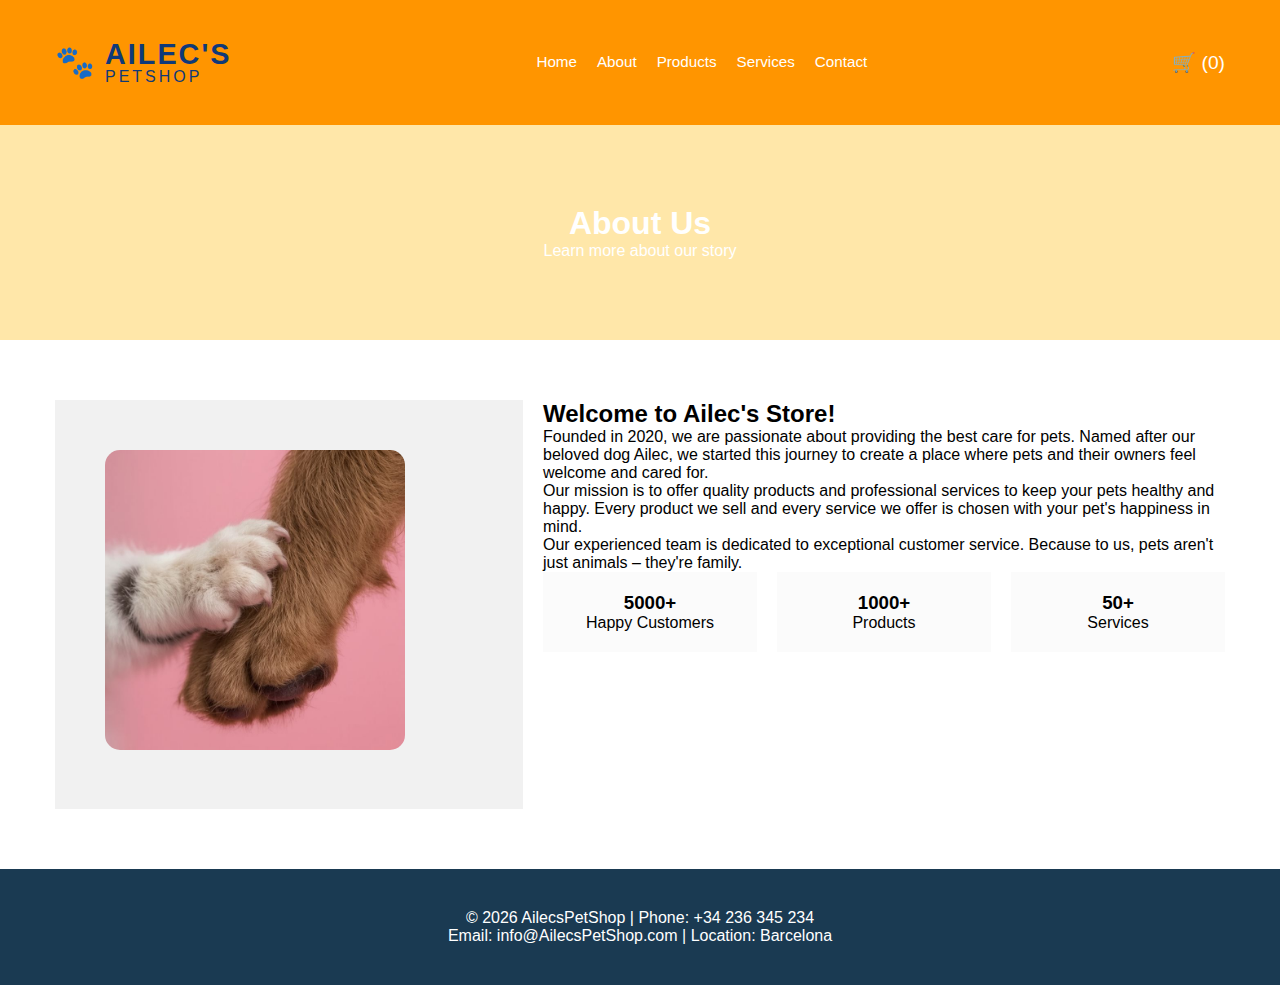
<file: about.html>
<!DOCTYPE html>
<!-- I declare this as HTML5 -->

<html lang="en">
<!-- I set the language to English -->

<head>
    <!-- Head section for page setup -->
    
    <meta charset="UTF-8">
    <!-- I use UTF-8 for character encoding -->
    
    <meta name="viewport" content="width=device-width, initial-scale=1.0">
    <!-- I make the page responsive for mobile devices -->
    
    <title>About Us - Ailec's Store</title>
    <!-- This shows in the browser tab -->
    
    <link rel="stylesheet" href="style.css">
    <!-- I link my external CSS file -->
</head>

<body>
    <!-- Body contains all visible content -->
    
    <header>
        <!-- Header for the top navigation -->
        
        <nav class="container">
            <!-- Navigation with container class -->
            
            <div class="logo">
                <!-- Logo section -->
                
                <span style="font-size: 2rem;">🐾</span>
                <!-- I made the paw emoji bigger -->
                
                <div style="display: flex; flex-direction: column; line-height: 1;">
                    <!-- I use flexbox to stack text vertically -->
                    
                    <span style="font-size: 1.8rem; font-weight: bold; letter-spacing: 2px;">AILEC'S</span>
                    <!-- Shop name styled large and bold -->
                    
                    <span style="font-size: 1rem; font-weight: normal; letter-spacing: 3px;">PETSHOP</span>
                    <!-- Subtitle with letter spacing -->
                </div>
            </div>
            
            <ul class="nav-links">
                <!-- Unordered list for navigation menu -->
                
                <li><a href="index.html">Home</a></li>
                <!-- Link to home page -->
                
                <li><a href="about.html">About</a></li>
                <!-- Link to about page (current page) -->
                
                <li><a href="products.html">Products</a></li>
                <!-- Link to products -->
                
                <li><a href="services.html">Services</a></li>
                <!-- Link to services -->
                
                <li><a href="contact.html">Contact</a></li>
                <!-- Link to contact -->
            </ul>
            
            <div style="color: white; font-size: 1.2rem;">
                <!-- Cart icon div -->
                
                <a href="cart.html" style="color: white; text-decoration: none;">
                    <!-- Link to cart page without underline -->
                    
                    🛒 <span id="cartCount">(0)</span>
                    <!-- Cart emoji with counter that JavaScript updates -->
                </a>
            </div>
        </nav>
    </header>

    <section class="page-header">
        <!-- Page title banner section -->
        
        <div class="container">
            <!-- Container to center content -->
            
            <h1>About Us</h1>
            <!-- Main page heading -->
            
            <p>Learn more about our story</p>
            <!-- Subtitle -->
        </div>
    </section>

    <section class="about">
        <!-- Main about section -->
        
        <div class="container">
            <!-- Container for centering -->
            
            <div class="about-content">
                <!-- Div to hold image and text side by side -->
                
                <div class="about-image">
                    <!-- Div for the image -->
                    
                    <div class="placeholder-image">
                        <!-- Wrapper for the image -->
                        
                        <img src="Images/When Tiny Paws Touch 🐾💕.jpg" alt="AilecsPetShop" style="width: 300px; height: 300px; object-fit: cover; border-radius: 15px;">
                        <!-- I added an image of pets -->
                        <!-- width and height make it 300x300 pixels -->
                        <!-- object-fit: cover crops without distortion -->
                        <!-- border-radius: 15px creates rounded corners -->
                    </div>
                </div>
                
                <div class="about-text">
                    <!-- Div for all the text content -->
                    
                    <h2>Welcome to Ailec's Store!</h2>
                    <!-- Section heading -->
                    
                    <p>Founded in 2020, we are passionate about providing the best care for pets. Named after our beloved dog Ailec, we started this journey to create a place where pets and their owners feel welcome and cared for.</p>
                    <!-- First paragraph explaining our story -->
                    
                    <p>Our mission is to offer quality products and professional services to keep your pets healthy and happy. Every product we sell and every service we offer is chosen with your pet's happiness in mind.</p>
                    <!-- Second paragraph about our mission -->
                    
                    <p>Our experienced team is dedicated to exceptional customer service. Because to us, pets aren't just animals – they're family.</p>
                    <!-- Third paragraph about our values -->
                    
                    <div class="stats">
                        <!-- I created this div for statistics boxes -->
                        
                        <div class="stat-box">
                            <!-- First stat box -->
                            
                            <h3>5000+</h3>
                            <!-- Number displayed large -->
                            
                            <p>Happy Customers</p>
                            <!-- Description of the statistic -->
                        </div>
                        
                        <div class="stat-box">
                            <!-- Second stat box -->
                            
                            <h3>1000+</h3>
                            <!-- Number of products -->
                            
                            <p>Products</p>
                            <!-- Label -->
                        </div>
                        
                        <div class="stat-box">
                            <!-- Third stat box -->
                            
                            <h3>50+</h3>
                            <!-- Number of services -->
                            
                            <p>Services</p>
                            <!-- Label -->
                        </div>
                    </div>
                </div>
            </div>
        </div>
    </section>

    <footer>
        <!-- Footer at bottom of page -->
        
        <div class="container">
            <!-- Container for centering -->
            
            <p>&copy; 2026 AilecsPetShop | Phone: +34 236 345 234</p>
            <!-- Copyright and phone -->
            
            <p>Email: info@AilecsPetShop.com | Location: Barcelona</p>
            <!-- Email and location -->
        </div>
    </footer>

    <script>
        // JavaScript for cart counter
        
        // I created this function to update the cart count
        function updateCartCount() {
            // Function to display number of items in cart
            
            const cart = JSON.parse(localStorage.getItem('cart')) || [];
            // I get cart data from local storage
            // localStorage.getItem('cart') retrieves saved data
            // JSON.parse converts text to array
            // || [] uses empty array if nothing saved
            
            const el = document.getElementById('cartCount');
            // I find the counter element by ID
            
            if(el) el.textContent = '(' + cart.length + ')';
            // If element exists, I update the text
            // cart.length counts items in array
            // I format it with parentheses
        }
        
        // I call the function when page loads
        updateCartCount();
    </script>
</body>
<!-- Closing body tag -->

</html>
<!-- Closing HTML tag -->
</file>
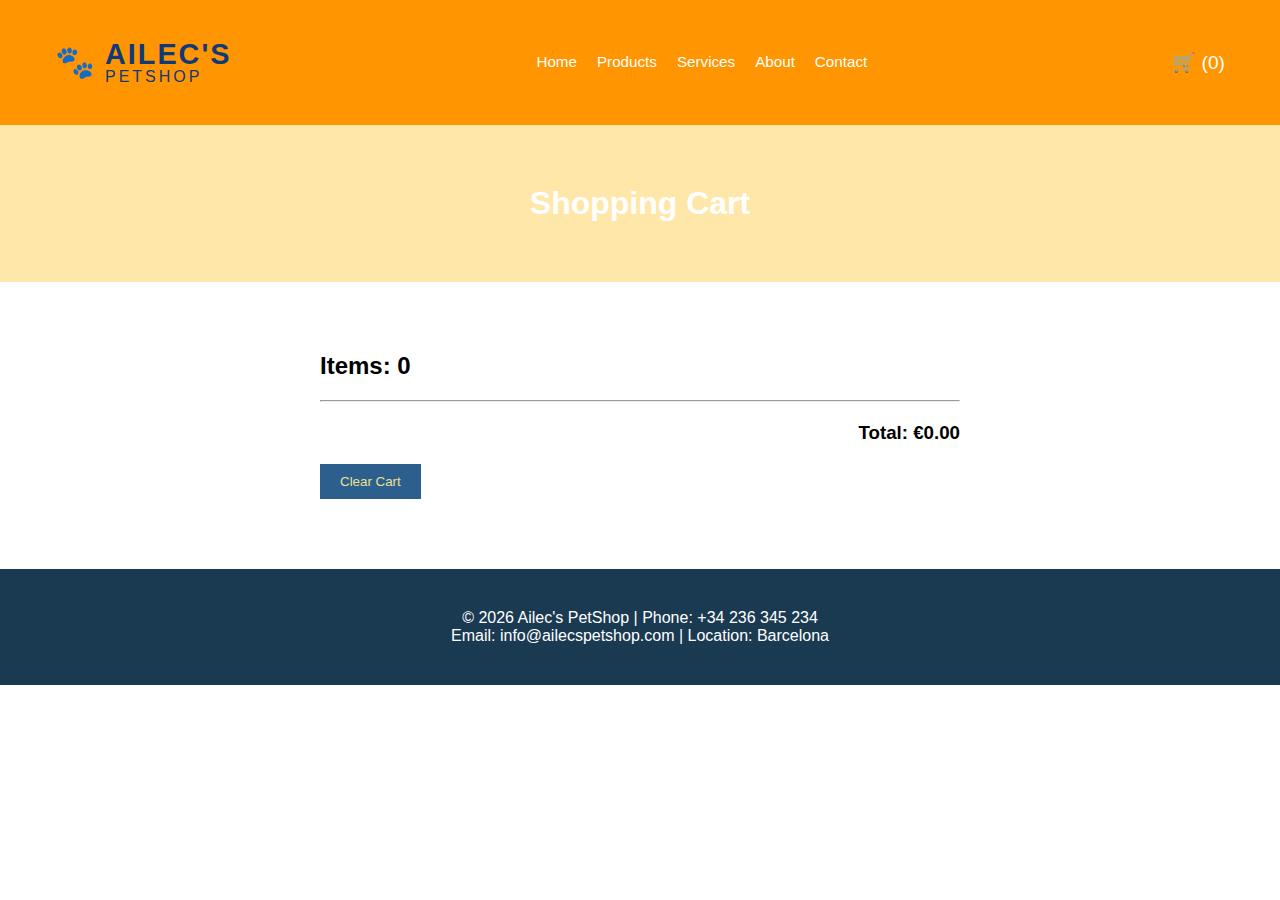
<file: cart.html>
<!DOCTYPE html>
<!-- I declare this as HTML5 -->

<html lang="en">
<!-- I set the language to English -->

<head>
    <!-- Head section for page setup -->
    
    <meta charset="UTF-8">
    <!-- I use UTF-8 encoding -->
    
    <meta name="viewport" content="width=device-width, initial-scale=1.0">
    <!-- I make the page responsive -->
    
    <title>Cart - Ailec's PetShop</title>
    <!-- Browser tab title -->
    
    <link rel="stylesheet" href="style.css">
    <!-- I link my CSS file -->
</head>

<body>
    <!-- Body contains all visible content -->
    
    <header>
        <!-- Header for navigation -->
        
        <nav class="container">
            <!-- Navigation with container class -->
            
            <div class="logo">
                <!-- Logo section -->
                
                <span style="font-size: 2rem;">🐾</span>
                <!-- I made the paw emoji bigger -->
                
                <div style="display: flex; flex-direction: column; line-height: 1;">
                    <!-- I use flexbox to stack text vertically -->
                    <!-- flex-direction: column makes items go top to bottom -->
                    <!-- line-height: 1 removes extra spacing -->
                    
                    <span style="font-size: 1.8rem; font-weight: bold; letter-spacing: 2px;">AILEC'S</span>
                    <!-- Shop name in large bold text with letter spacing -->
                    
                    <span style="font-size: 1rem; font-weight: normal; letter-spacing: 3px;">PETSHOP</span>
                    <!-- Subtitle with more letter spacing -->
                </div>
            </div>
            
            <ul class="nav-links">
                <!-- Navigation menu list -->
                
                <li><a href="index.html">Home</a></li>
                <!-- Link to home page -->
                
                <li><a href="products.html">Products</a></li>
                <!-- Link to products -->
                
                <li><a href="services.html">Services</a></li>
                <!-- Link to services -->
                
                <li><a href="about.html">About</a></li>
                <!-- Link to about -->
                
                <li><a href="contact.html">Contact</a></li>
                <!-- Link to contact -->
            </ul>
            
            <div style="color: white; font-size: 1.2rem;">
                <!-- Cart icon section -->
                <!-- I made it white and slightly bigger -->
                
                <a href="cart.html" style="color: white; text-decoration: none;">
                    <!-- Link to cart page (current page) without underline -->
                    
                    🛒 <span id="cartCount">(0)</span>
                    <!-- Cart emoji with counter that JavaScript updates -->
                </a>
            </div>
        </nav>
    </header>

    <section class="page-header">
        <!-- Page title banner -->
        
        <h1>Shopping Cart</h1>
        <!-- Main heading for cart page -->
    </section>

    <section style="padding: 40px 20px;">
        <!-- Main cart section with padding on all sides -->
        
        <div style="max-width: 700px; margin: 0 auto; background: white; padding: 30px; border-radius: 10px;">
            <!-- Container for cart content -->
            <!-- max-width: 700px limits the width -->
            <!-- margin: 0 auto centers the div -->
            <!-- background: white gives white background -->
            <!-- padding: 30px adds space inside -->
            <!-- border-radius: 10px creates rounded corners -->
            
            <div id="cartItems"></div>
            <!-- Empty div that JavaScript will fill with cart items -->
            <!-- ID allows JavaScript to find this element -->
            
            <button class="btn" onclick="localStorage.clear(); location.reload();" style="margin-top: 20px;">Clear Cart</button>
            <!-- I created a button to clear the cart -->
            <!-- onclick runs JavaScript when clicked -->
            <!-- localStorage.clear() deletes all saved data -->
            <!-- location.reload() refreshes the page -->
            <!-- margin-top: 20px adds space above button -->
        </div>
    </section>

    <footer>
        <!-- Footer at bottom of page -->
        
        <div class="container">
            <!-- Container for centering -->
            
            <p>&copy; 2026 Ailec's PetShop | Phone: +34 236 345 234</p>
            <!-- Copyright and phone number -->
            
            <p>Email: info@ailecspetshop.com | Location: Barcelona</p>
            <!-- Email and location -->
        </div>
    </footer>

    <script>
        // JavaScript to display cart items
        
        const cart = JSON.parse(localStorage.getItem('cart')) || [];
        // I get the cart data from local storage
        // localStorage.getItem('cart') retrieves saved data with key 'cart'
        // JSON.parse() converts text string back to JavaScript array
        // || [] means if no data exists, use empty array
        
        let html = '<h2>Items: ' + cart.length + '</h2><hr style="margin: 20px 0;">';
        // I start building HTML to display
        // let html creates a variable to store HTML text
        // cart.length shows number of items
        // <hr> creates a horizontal line with margin
        
        let total = 0;
        // I create a variable to calculate total price
        // Starting at 0, I'll add each product price to this
        
        cart.forEach(item => {
            // I loop through each item in the cart array
            // forEach runs this code for every item
            
            total += parseFloat(item.price);
            // I add the item's price to the total
            // parseFloat() converts text to number
            // += means add to existing value
            
            html += '<div style="padding: 15px; border-bottom: 1px solid #eee;"><strong>' + item.name + '</strong><br>€' + item.price + '</div>';
            // I add HTML for this item
            // += adds to existing html variable
            // I create a div with padding and border
            // <strong> makes product name bold
            // <br> creates line break
            // I show the price in euros
        });
        
        html += '<h3 style="margin-top: 20px; text-align: right;">Total: €' + total.toFixed(2) + '</h3>';
        // I add the total price at the end
        // text-align: right aligns text to the right
        // total.toFixed(2) formats number to 2 decimal places
        
        document.getElementById('cartItems').innerHTML = html || '<p>Cart is empty</p>';
        // I put all the HTML I built into the cartItems div
        // .innerHTML replaces the div's content
        // || '<p>Cart is empty</p>' shows this if cart has no items
        
        document.getElementById('cartCount').textContent = '(' + cart.length + ')';
        // I update the cart counter in the header
        // .textContent changes the text inside the span
        // cart.length gives the number of items
    </script>
</body>
<!-- Closing body tag -->

</html>
<!-- Closing HTML tag -->
</file>
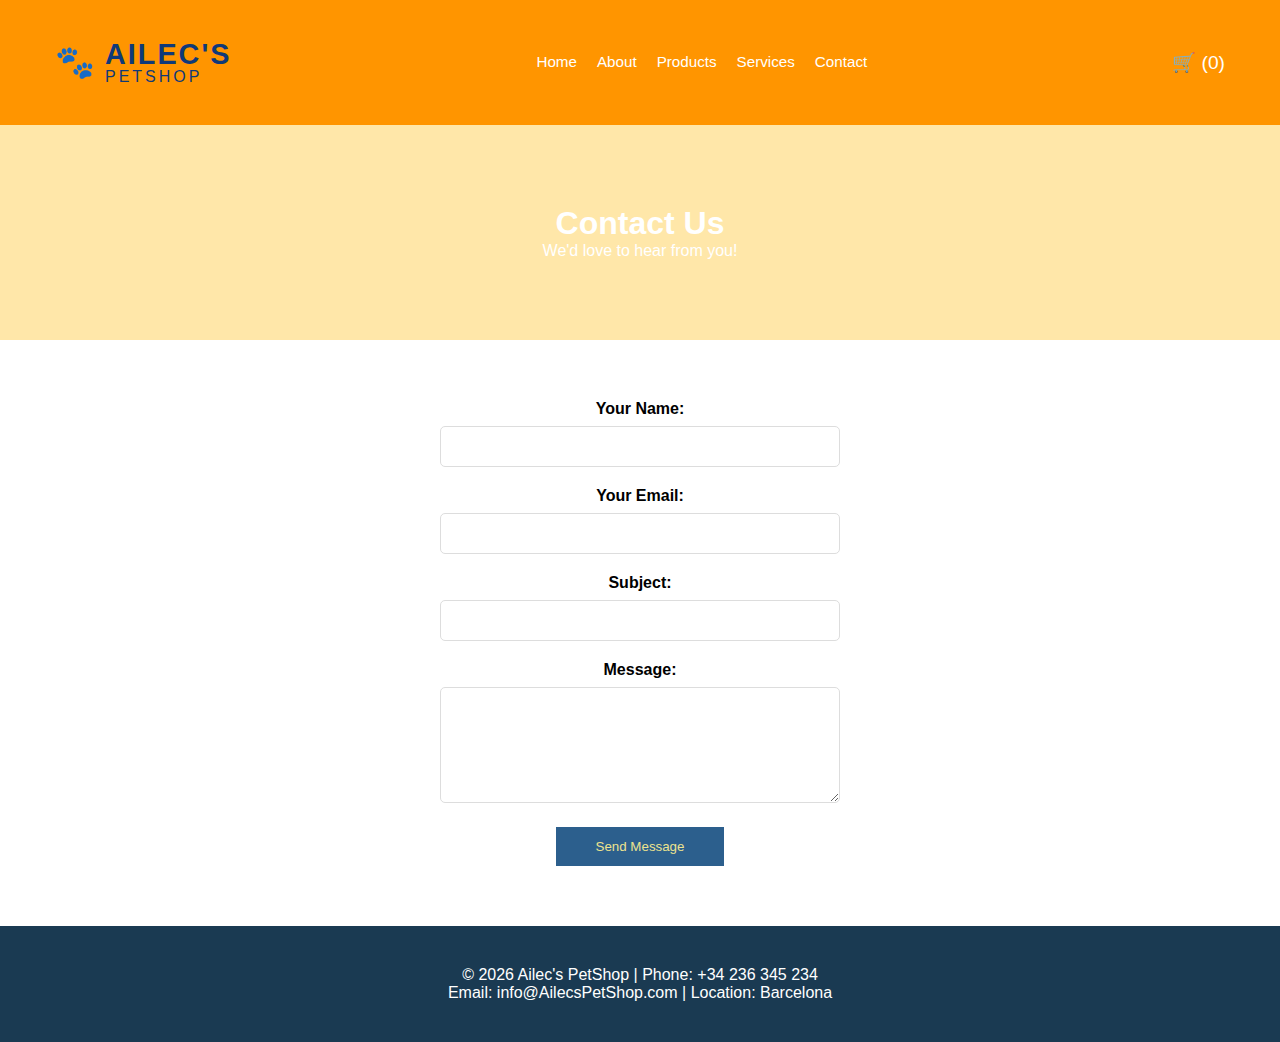
<file: contact.html>
<!DOCTYPE html>
<html lang="en">
<head>
    <meta charset="UTF-8">
    <meta name="viewport" content="width=device-width, initial-scale=1.0">
    <title>Contact - Ailec's Store</title>
    <link rel="stylesheet" href="style.css">
</head>
<body>
    <header>
        <nav class="container">
            <div class="logo">
                <span style="font-size: 2rem;">🐾</span>
                <div style="display: flex; flex-direction: column; line-height: 1;">
                    <span style="font-size: 1.8rem; font-weight: bold; letter-spacing: 2px;">AILEC'S</span>
                    <span style="font-size: 1rem; font-weight: normal; letter-spacing: 3px;">PETSHOP</span>
                </div>
            </div>
            
            <ul class="nav-links">
                <li><a href="index.html">Home</a></li>
                <li><a href="about.html">About</a></li>
                <li><a href="products.html">Products</a></li>
                <li><a href="services.html">Services</a></li>
                <li><a href="contact.html">Contact</a></li>
            </ul>
            
            <div style="color: white; font-size: 1.2rem;">
                <a href="cart.html" style="color: white; text-decoration: none;">
                    🛒 <span id="cartCount">(0)</span>
                </a>
            </div>
        </nav>
    </header>

    <section class="page-header">
        <div class="container">
            <h1>Contact Us</h1>
            <p>We'd love to hear from you!</p>
        </div>
    </section>

    <section class="contact">
        <div class="container">
            <form class="contact-form" id="contactForm">
                <div class="form-group">
                    <label for="name">Your Name:</label>
                    <input type="text" id="name" name="name" required>
                </div>

                <div class="form-group">
                    <label for="email">Your Email:</label>
                    <input type="email" id="email" name="email" required>
                </div>

                <div class="form-group">
                    <label for="subject">Subject:</label>
                    <input type="text" id="subject" name="subject" required>
                </div>

                <div class="form-group">
                    <label for="message">Message:</label>
                    <textarea id="message" name="message" rows="6" required></textarea>
                </div>

                <button type="submit" class="btn">Send Message</button>
            </form>

            <div class="success-message" id="successMsg" style="display: none; margin-top: 20px; color: green; font-weight: bold;">
                ✅ Message sent successfully!
            </div>
        </div>
    </section>

    <footer>
        <div class="container">
            <p>&copy; 2026 Ailec's PetShop | Phone: +34 236 345 234</p>
            <p>Email: info@AilecsPetShop.com | Location: Barcelona</p>
        </div>
    </footer>

    <script>
        document.querySelector('.contact-form').addEventListener('submit', function(e) {
            e.preventDefault();
            
            const successMsg = document.getElementById('successMsg');
            successMsg.style.display = 'block';
            
            this.reset();
            
            setTimeout(function() {
                successMsg.style.display = 'none';
            }, 3000);
        });

        function updateCartCount() {
            const cart = JSON.parse(localStorage.getItem('cart')) || [];
            const el = document.getElementById('cartCount');
            if(el) el.textContent = '(' + cart.length + ')';
        }
        
        updateCartCount();
    </script>
</body>
</html>
</file>
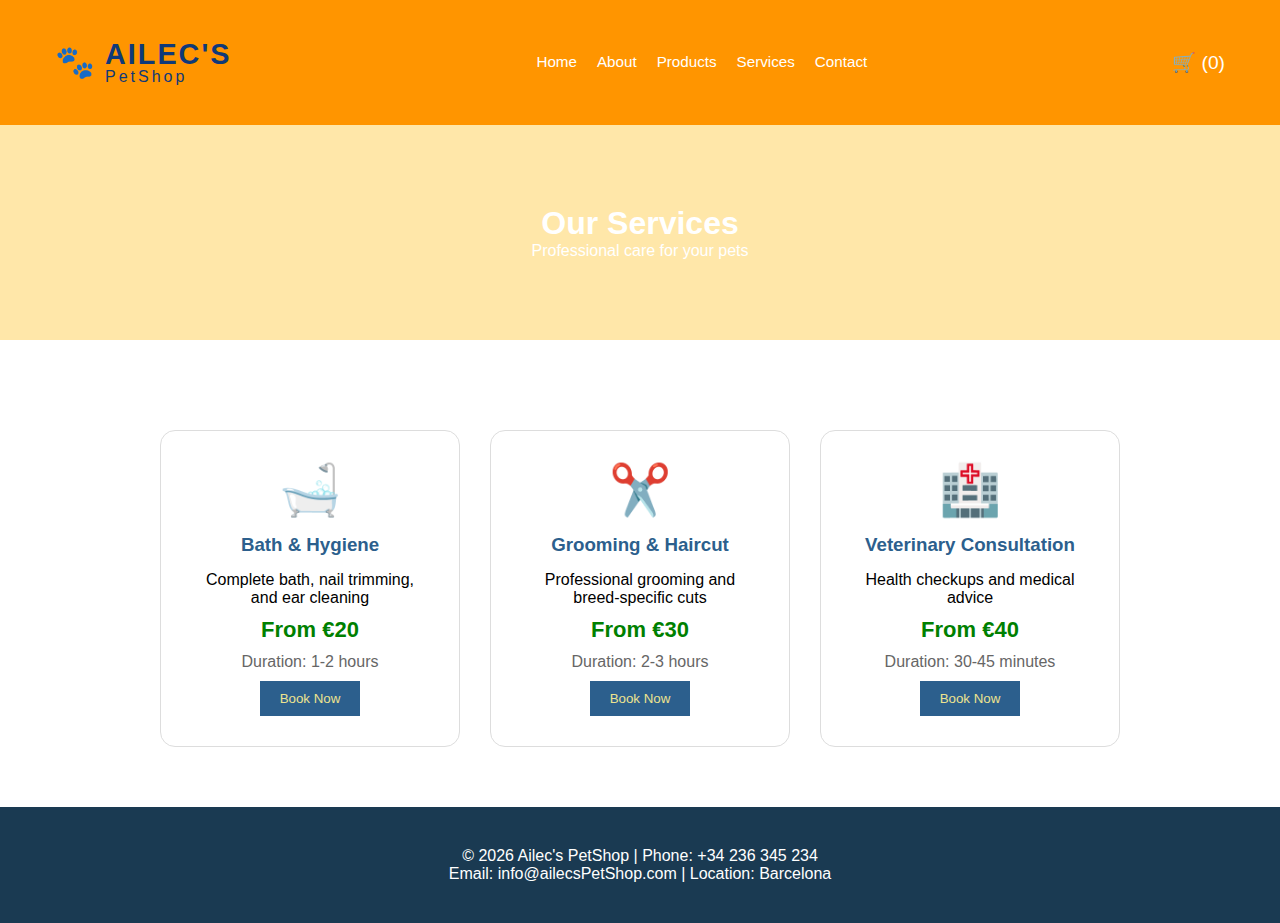
<file: services.html>
<!DOCTYPE html>
<!-- I declare this as an HTML5 document -->

<html lang="en">
<!-- I set the page language to English -->

<head>
    <!-- Head section where I put my page setup -->
    
    <meta charset="UTF-8">
    <!-- I use UTF-8 to support all characters -->
    
    <meta name="viewport" content="width=device-width, initial-scale=1.0">
    <!-- I added this to make the page responsive on mobile devices -->
    
    <title>Services - Ailec's PetShop</title>
    <!-- This is what shows in the browser tab -->
    
    <link rel="stylesheet" href="style.css">
    <!-- I link my CSS file to style the page -->
</head>

<body>
    <!-- Body contains all the visible content -->
    
    <header>
        <!-- I created the header for navigation -->
        
        <nav class="container">
            <!-- Navigation with container class to center it -->
            
            <div class="logo">
                <!-- This div holds my logo -->
                
                <span style="font-size: 2rem;">🐾</span>
                <!-- I made the paw emoji larger using inline CSS -->
                
                <div style="display: flex; flex-direction: column; line-height: 1;">
                    <!-- I use flexbox to stack the text vertically -->
                    <!-- flex-direction: column makes items go top to bottom -->
                    <!-- line-height: 1 removes extra spacing -->
                    
                    <span style="font-size: 1.8rem; font-weight: bold; letter-spacing: 2px;">AILEC'S</span>
                    <!-- I styled the shop name big and bold with letter spacing -->
                    
                    <span style="font-size: 1rem; font-weight: normal; letter-spacing: 3px;">PetShop</span>
                    <!-- Subtitle with more letter spacing -->
                </div>
            </div>
            
            <ul class="nav-links">
                <!-- I created an unordered list for my navigation menu -->
                
                <li><a href="index.html">Home</a></li>
                <!-- Link to home page -->
                
                <li><a href="about.html">About</a></li>
                <!-- Link to about page -->
                
                <li><a href="products.html">Products</a></li>
                <!-- Link to products page -->
                
                <li><a href="services.html">Services</a></li>
                <!-- This is the current page -->
                
                <li><a href="contact.html">Contact</a></li>
                <!-- Link to contact page -->
            </ul>
            
            <div style="color: white; font-size: 1.2rem;">
                <!-- I created this div for the shopping cart -->
                <!-- I made it white and slightly larger -->
                
                <a href="cart.html" style="color: white; text-decoration: none;">
                    <!-- I link to cart page and remove the underline -->
                    
                    🛒 <span id="cartCount">(0)</span>
                    <!-- Cart icon with counter -->
                    <!-- ID allows JavaScript to update this number -->
                </a>
            </div>
        </nav>
    </header>

    <section class="page-header">
        <!-- I created this section for the page title banner -->
        
        <div class="container">
            <!-- Container to center the content -->
            
            <h1>Our Services</h1>
            <!-- Main heading for the services page -->
            
            <p>Professional care for your pets</p>
            <!-- Subtitle describing what we offer -->
        </div>
    </section>

    <section class="services">
        <!-- This section contains all the service cards -->
        
        <div class="container">
            <!-- Container to keep everything centered -->
            
            <div class="services-grid">
                <!-- I use services-grid class to display services in a grid -->
                
                <!-- FIRST SERVICE: Bath & Hygiene -->
                <div class="service-card">
                    <!-- Each service is in its own card -->
                    
                    <div class="service-icon">🛁</div>
                    <!-- I added a bath emoji as the icon -->
                    <!-- The service-icon class makes it bigger -->
                    
                    <h3>Bath & Hygiene</h3>
                    <!-- Service name -->
                    
                    <p>Complete bath, nail trimming, and ear cleaning</p>
                    <!-- Description of what this service includes -->
                    
                    <p class="service-price">From €20</p>
                    <!-- Starting price with service-price class for green styling -->
                    
                    <p style="color: #666;">Duration: 1-2 hours</p>
                    <!-- I added duration info in grey color -->
                    
                    <button class="btn" onclick="window.location.href='contact.html'">Book Now</button>
                    <!-- I created a button that redirects to contact page when clicked -->
                    <!-- window.location.href changes the page URL -->
                </div>

                <!-- SECOND SERVICE: Grooming & Haircut -->
                <div class="service-card">
                    <!-- Second service card with same structure -->
                    
                    <div class="service-icon">✂️</div>
                    <!-- Scissors emoji for grooming -->
                    
                    <h3>Grooming & Haircut</h3>
                    <!-- Service name -->
                    
                    <p>Professional grooming and breed-specific cuts</p>
                    <!-- Description of grooming service -->
                    
                    <p class="service-price">From €30</p>
                    <!-- Price starting at 30 euros -->
                    
                    <p style="color: #666;">Duration: 2-3 hours</p>
                    <!-- Duration information -->
                    
                    <button class="btn" onclick="window.location.href='contact.html'">Book Now</button>
                    <!-- Button redirects to contact form for booking -->
                </div>

                <!-- THIRD SERVICE: Veterinary Consultation -->
                <div class="service-card">
                    <!-- Third service card -->
                    
                    <div class="service-icon">🏥</div>
                    <!-- Hospital emoji for veterinary services -->
                    
                    <h3>Veterinary Consultation</h3>
                    <!-- Service name -->
                    
                    <p>Health checkups and medical advice</p>
                    <!-- Description of vet services -->
                    
                    <p class="service-price">From €40</p>
                    <!-- Starting price -->
                    
                    <p style="color: #666;">Duration: 30-45 minutes</p>
                    <!-- How long the consultation takes -->
                    
                    <button class="btn" onclick="window.location.href='contact.html'">Book Now</button>
                    <!-- Button to book this service -->
                </div>
            </div>
        </div>
    </section>

    <footer>
        <!-- Footer at the bottom of the page -->
        
        <div class="container">
            <!-- Container to center footer content -->
            
            <p>&copy; 2026 Ailec's PetShop | Phone: +34 236 345 234</p>
            <!-- Copyright and phone number -->
            
            <p>Email: info@ailecsPetShop.com | Location: Barcelona</p>
            <!-- Email and location information -->
        </div>
    </footer>

    <script>
        // JavaScript to update the shopping cart counter
        
        // I created this function to show how many items are in the cart
        function updateCartCount() {
            // This function reads from local storage
            
            const cart = JSON.parse(localStorage.getItem('cart')) || [];
            // I get the cart data from local storage
            // localStorage.getItem retrieves saved data with key 'cart'
            // JSON.parse converts text back to array
            // || [] gives empty array if nothing is saved
            
            const el = document.getElementById('cartCount');
            // I find the cart counter element by its ID
            
            if(el) el.textContent = '(' + cart.length + ')';
            // If element exists, I update its text
            // cart.length counts how many items are in the cart
            // I format it with parentheses like "(3)"
        }
        
        // I call this function when the page loads to display current cart count
        updateCartCount();
    </script>
</body>
<!-- Closing body tag -->

</html>
<!-- Closing HTML tag -->
</file>
<file: style.css>
* {
    margin: 0;
    padding: 0;
    box-sizing: border-box;
}

body {
    font-family: Arial, sans-serif;
    overflow-x: hidden;
}

header {
    background-color: #ff9500;
    color: rgb(15, 57, 121);
    padding: 20px 10px;
    width: 100%;
}

nav {
    display: flex;
    justify-content: space-between;
    align-items: center;
    width: 100%;
    max-width: 1200px;
    margin: 0 auto;
}

.logo {
    display: flex;
    align-items: center;
    gap: 10px;
}

.nav-links {
    display: flex;
    list-style: none;
    gap: 20px;
}

.nav-links a {
    color: rgb(255, 255, 255);
    text-decoration: none;
    font-size: 0.95rem;
}

.container {
    max-width: 1200px;
    margin: 0 auto;
    padding: 20px 15px;
}

.hero, .page-header {
    background-color: #ffe7a9;
    color: rgb(255, 255, 255);
    text-align: center;
    padding: 60px 20px;
}

.features, .products, .services, .about {
    padding: 40px 15px;
}

.features {
    background-color: #fdfdfc;
    text-align: center;
}

.features-grid, .products-grid {
    display: flex;
    gap: 20px;
    flex-wrap: wrap;
    justify-content: center;
    margin-top: 20px;
}

.feature-box, .product-card {
    background: rgb(140, 246, 248);
    padding: 20px;
    width: 280px;
    max-width: 100%;
    text-align: center;
    border: 1px solid #ddd;
}

.feature-icon, .product-image, .service-icon {
    font-size: 50px;
}

.price, .service-price {
    font-size: 22px;
    color: green;
    font-weight: bold;
}

.btn {
    background-color: #2c5f8d;
    color: rgb(236, 227, 143);
    border: none;
    padding: 10px 20px;
    cursor: pointer;
}

.about-content, .stats {
    display: flex;
    gap: 20px;
    flex-wrap: wrap;
}

.placeholder-image {
    background-color: #f1f1f1;
    padding: 50px;
    font-size: 40px;
}

.stat-box {
    background-color: #fbfbfb;
    padding: 20px;
    text-align: center;
    flex: 1;
    min-width: 150px;
}

footer {
    background-color: #1a3a52;
    color: rgb(255, 255, 255);
    text-align: center;
    padding: 20px;
}

.services-grid {
    display: flex;
    gap: 30px;
    justify-content: center;
    flex-wrap: wrap;
    margin-top: 30px;
}

.service-card {
    background: white;
    padding: 30px;
    width: 300px;
    max-width: 100%;
    text-align: center;
    border: 1px solid #ddd;
    border-radius: 15px;
}

.service-card h3 {
    color: #2c5f8d;
    margin: 15px 0;
}

.service-card p {
    margin: 10px 0;
}

.contact-form {
    max-width: 500px;
    margin: 0 auto;
    padding: 40px 20px;
    text-align: center;
}

.form-group {
    margin-bottom: 20px;
}

.form-group label {
    display: block;
    margin-bottom: 8px;
    font-weight: bold;
}

.form-group input, .form-group textarea {
    width: 90%;
    max-width: 400px;
    padding: 12px;
    border: 1px solid #ddd;
    border-radius: 5px;
    margin: 0 auto;
}

.contact-form .btn {
    width: auto;
    padding: 12px 40px;
}

.success-message {
    display: none;
    text-align: center;
    margin: 20px auto;
    max-width: 450px;
    padding: 20px;
    background: lightgreen;
    border-radius: 10px;
}

@keyframes bounce {
    0%, 100% { transform: translateY(0); }
    50% { transform: translateY(-20px); }
}

.feature-icon {
    animation: bounce 3s ease infinite;
}

img {
    max-width: 100%;
    height: auto;
}

/* MOBILE: telas menores que 768px */
@media (max-width: 768px) {
    header {
        padding: 10px 5px;
    }
    
    nav {
        flex-direction: column;
        gap: 10px;
        padding: 0;
    }
    
    .logo {
        width: 100%;
        justify-content: center;
        font-size: 0.9rem;
    }
    
    .logo span:first-child {
        font-size: 1.5rem !important;
    }
    
    .logo div span:first-child {
        font-size: 1.3rem !important;
    }
    
    .logo div span:last-child {
        font-size: 0.8rem !important;
    }
    
    .nav-links {
        width: 100%;
        justify-content: center;
        flex-wrap: wrap;
        gap: 8px;
        font-size: 0.85rem;
        padding: 0 10px;
    }
    
    nav > div:last-child {
        width: 100%;
        text-align: center;
    }
    
    .hero h1, .page-header h1 {
        font-size: 1.8rem;
    }
    
    .feature-box, .product-card, .service-card {
        width: 100%;
        max-width: 400px;
    }
    
    .about-content {
        flex-direction: column;
    }
    
    .form-group input, .form-group textarea {
        width: 100%;
    }
}

/* TABLET E DESKTOP: telas maiores que 768px */
@media (min-width: 769px) {
    .about-content {
        flex-direction: row;
        align-items: flex-start;
    }
    
    .about-image {
        flex: 0 0 auto;
        width: 40%;
    }
    
    .about-text {
        flex: 1;
    }
}
</file>
